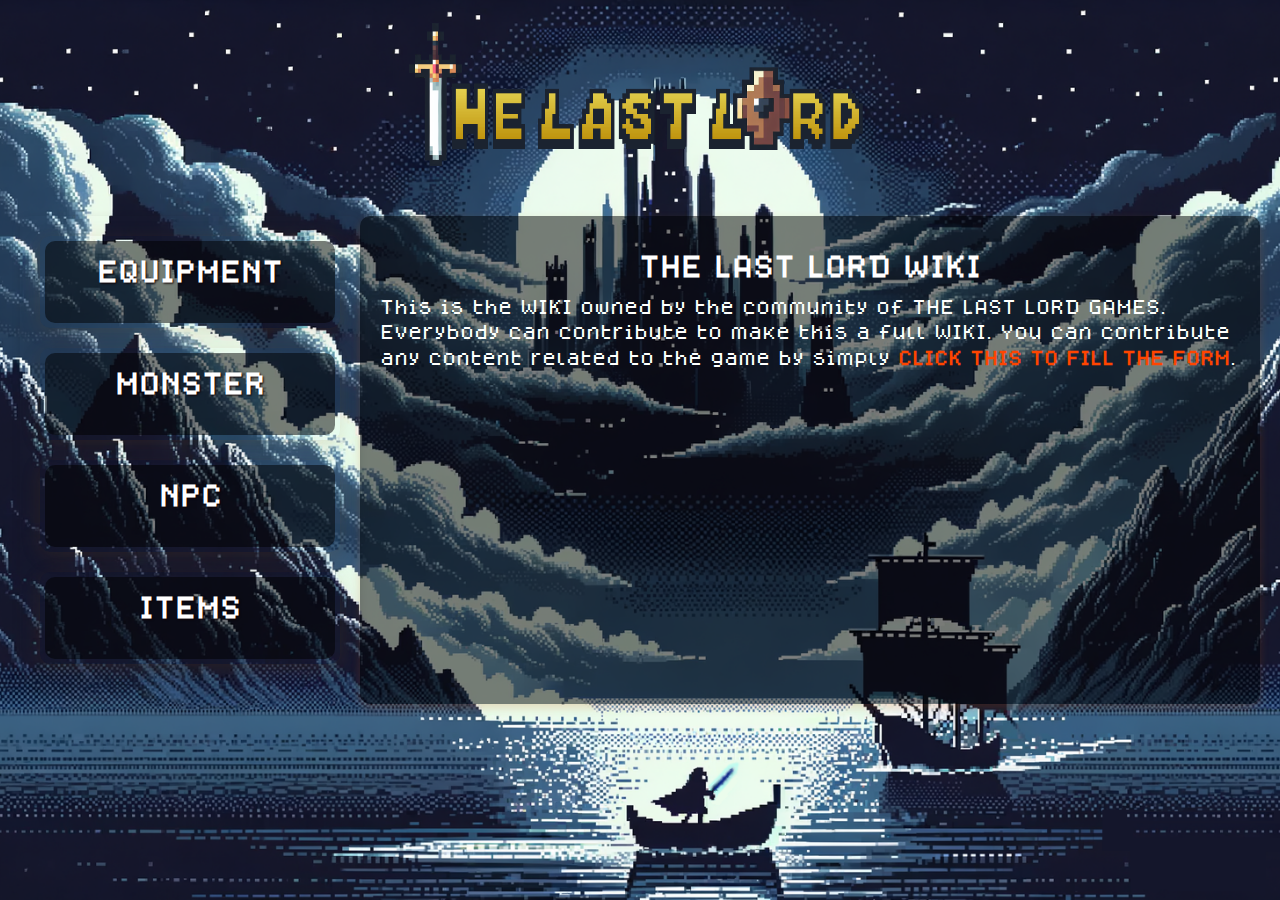
<file: index.html>
<!DOCTYPE html>
<html lang="en">
<head>
    <meta charset="UTF-8">
    <meta name="viewport" content="width=device-width, initial-scale=1.0">
    <title>Wiki Page</title>
    <link rel="stylesheet" href="styles.css">
</head>
<body>

    <!-- Header Section with Image -->
    <header>
        <img src="gamelogo.png" style="width: 472px; height: 152px;" alt="Wiki Logo">
    </header>

    <!-- Main Content Wrapper -->
    <div class="content-wrapper">
        <!-- Sidebar with Sectioned Boxes -->
        <aside class="sidebar">
            <!-- Panel 1 -->
            <section class="panel-box" id="panel1">
                <h3>EQUIPMENT</h3>
            </section>

            <!-- Panel 2 -->
            <section class="panel-box" id="panel2">
                <h3>MONSTER</h3>
            </section>

            <!-- Panel 3 -->
            <section class="panel-box" id="panel3">
                <h3>NPC</h3>
            </section>

            <!-- Panel 4 -->
            <section class="panel-box" id="panel4">
                <h3>ITEMS</h3>
            </section>
        </aside>

        <!-- Main Content Area -->
        <main class="main-content" id="main-content">
    <h2>THE LAST LORD WIKI</h2>
    <p>
        This is the WIKI owned by the community of THE LAST LORD GAMES. Everybody can contribute to make this a full WIKI. You can contribute any content related to the game by simply <a href="https://yourformlink.com" target="_blank" rel="noopener noreferrer">CLICK THIS TO FILL THE FORM</a>.
    </p>
</main>
    </div>

    <script src="script.js"></script>
</body>
</html>
</file>
<file: styles.css>
@font-face {
    font-family:'Daydream' ;
    src: url('./fonts/dogicapixel.ttf');

}

/* General Styling */
body {
    font-family: 'Daydream'
    line-height: 1.6;
    margin: 0;
    padding: 0;
    background-image: url('background.png'); /* Background image for the entire body */
    background-size: cover;
    background-position: center;
    background-repeat: no-repeat;
    background-attachment: fixed; /* Keeps the background image fixed on scroll */
}

/* Header Section */
header {
    text-align: center; /* Centers the logo */
    padding: 20px;
  
}

/* Content Wrapper: Holds Sidebar and Main Content */
.content-wrapper {
    display: flex;
    margin: 20px;
    position: center;
    text-align: center;
}

/* Sidebar Section */
.sidebar {
    width: 300px; /* Width of the sidebar */
    padding: 20px;
    background-color: rgba(48, 0, 0, 0); /* Light background for the sidebar */
    box-shadow: 0 2px 10px rgba(0, 0, 0, 0.1); /* Subtle shadow */
    border-radius: 10px; /* Rounded corners */
}

/* Panel Box Section */
.panel-box {
    display: flex; /* Enables Flexbox */
    flex-direction: column; /* Ensures the content stacks vertically */
    justify-content: center; /* Vertically centers the content */
    align-items: center; /* Horizontally centers the content */
    color: white; /* Ensure text is readable */
    padding: 20px; /* Increased padding for better spacing */
    margin-bottom: 20px; /* Increased margin for better separation */
    border-radius: 10px; /* Rounded corners */
    position: relative; /* Required for pseudo-elements */
    overflow: hidden; /* Prevent overflow of contents */
    transition: transform 0.3s ease; /* Smooth transition effect */
    box-shadow: 0 4px 20px rgba(148, 84, 0, 0.15); /* Shadow for depth */
}

/* Panel Box Hover Effect */
.panel-box:hover {
    transform: translateY(-5px); /* Lift effect on hover */
}

/* Optional: Add a dark overlay for better text contrast */
.panel-box::before {
    content: '';
    position: absolute;
    top: 0;
    left: 0;
    right: 0;
    bottom: 0;
    background-color: rgba(0, 0, 0, 0.5); /* Semi-transparent overlay */
    border-radius: 10px; /* Match the panel's border radius */
    z-index: 1; /* Place behind the content */
}

/* Panel Box Header Styling */
.panel-box h3 {
    font-family: 'Daydream';
    margin-top: 0;
    position: relative; /* Position relative to allow overlay to work */
    z-index: 2; /* Place above the overlay */
    font-size: 1.5rem; /* Increase heading size */
    text-shadow: 1px 1px 2px rgb(17, 0, 0); /* Shadow for better visibility */
    text-align: center; /* Center the header text */
}

/* Main Content Section */
.main-content {
    font-family: 'Daydream';
    font-size: 1em;
    flex: 1; /* Takes up the remaining space */
    padding: 20px;
    background-color: rgba(0, 0, 0, 0.5); /* Semi-transparent overlay */
    border-radius: 10px; /* Rounded corners */
    box-shadow: 0 4px 10px rgba(204, 92, 0, 0.2); /* Subtle shadow */
    position: center;
    overflow-x: auto;
    color:#ffffff 
   
}

/* Style for Paragraphs in Panel Box */
.panel-box p {
    margin: 10px 0; /* Margin between paragraphs */
    line-height: 1.5; /* Increased line height for readability */
    text-align: center; /* Center the paragraph text */
    z-index: 2; /* Place above the overlay */
}

/* Add colorful borders to panel boxes */
.panel-box {
    border: 5px solid transparent; /* Transparent border for hover effect */
    transition: border-color 0.3s; /* Smooth transition for border color */
}

.panel-box:hover {
    border-color: #700000; /* Change border color on hover */
}

.maincontentimg {
    width: 200px;
    height: auto;
    margin: 10px; /* Add spacing between images */
    width: 200px;
    height: auto;
    background-image: url('assets/bgimage.jpg'); 
    border: 5px solid #000; /* Add a black border */
    border-radius: 10px; /* Optional: Add rounded corners */
    padding: 5px; /* Optional: Add padding inside the border */
    color: inherit;
}
/* Horizontal Scroll Container Inside Main Content */
.scroll-container {
    display: flex; /* Align images in a row */
    overflow-x: auto; /* Enable horizontal scrolling */
    overflow-y: hidden; /* Disable vertical scrolling */
    gap: 20px; /* Space between images */
    white-space: nowrap; /* Prevent line break, ensuring images stay in a row */
    padding: 20px 0; /* Padding for top and bottom */
    scroll-behavior: smooth; /* Smooth horizontal scrolling */
    max-width: 100%; /* Ensure it stays within the content area */
    border: none; /* Avoid overflow border issues */
}


/* Styling for Images in Scroll Container */
.scroll-container img {
    width: 100%; /* Image takes up the full width of the container */
    height: auto; /* Maintain aspect ratio */
    border: 5px solid #000; /* Add a black border */
    border-radius: 10px; /* Rounded corners */
    padding: 5px;
    transition: transform 0.3s ease; /* Add hover effect */
}

/* Optional: Add hover effect to scale up images */
.scroll-container img:hover {
    transform: scale(1.1); /* Slightly zoom in the image on hover */
}

/* Remove underline from all links */


/* Additional specificity for your image names */
.image-container a {
    text-decoration: none !important; /* Ensure no underline */
    color: inherit !important; /* Inherit color from parent */
}

/* Styling for Names Below Images */
.image-name {
    margin-top: 10px;
    font-size: 1.5em; /* Adjust font size as needed */
    font-family: 'Daydream'; /* Match font with your theme */
    color: #ffffff; /* Choose a contrasting color for the text */
    font-weight: bold; /* Make text bold */
}

.main-content a {
    color: #ff4500; /* Bright orange color */
    text-decoration: none; /* Remove default underline */
    font-weight: bold;
    padding-bottom: 2px;
    transition: color 0.3s ease, border-color 0.3s ease; /* Smooth transition for hover effect */
}

.main-content a:hover {
    color: #ffa500; /* Lighter orange on hover */
    border-color: #ffa500; /* Change underline color on hover */
    text-decoration: underline; /* Optional hover underline */
}

.main-content p {
    margin-bottom: 20px; /* Adds space below the paragraph */
    line-height: 1.6; /* Improves readability with better line spacing */
    text-align: left;
}
</file>
